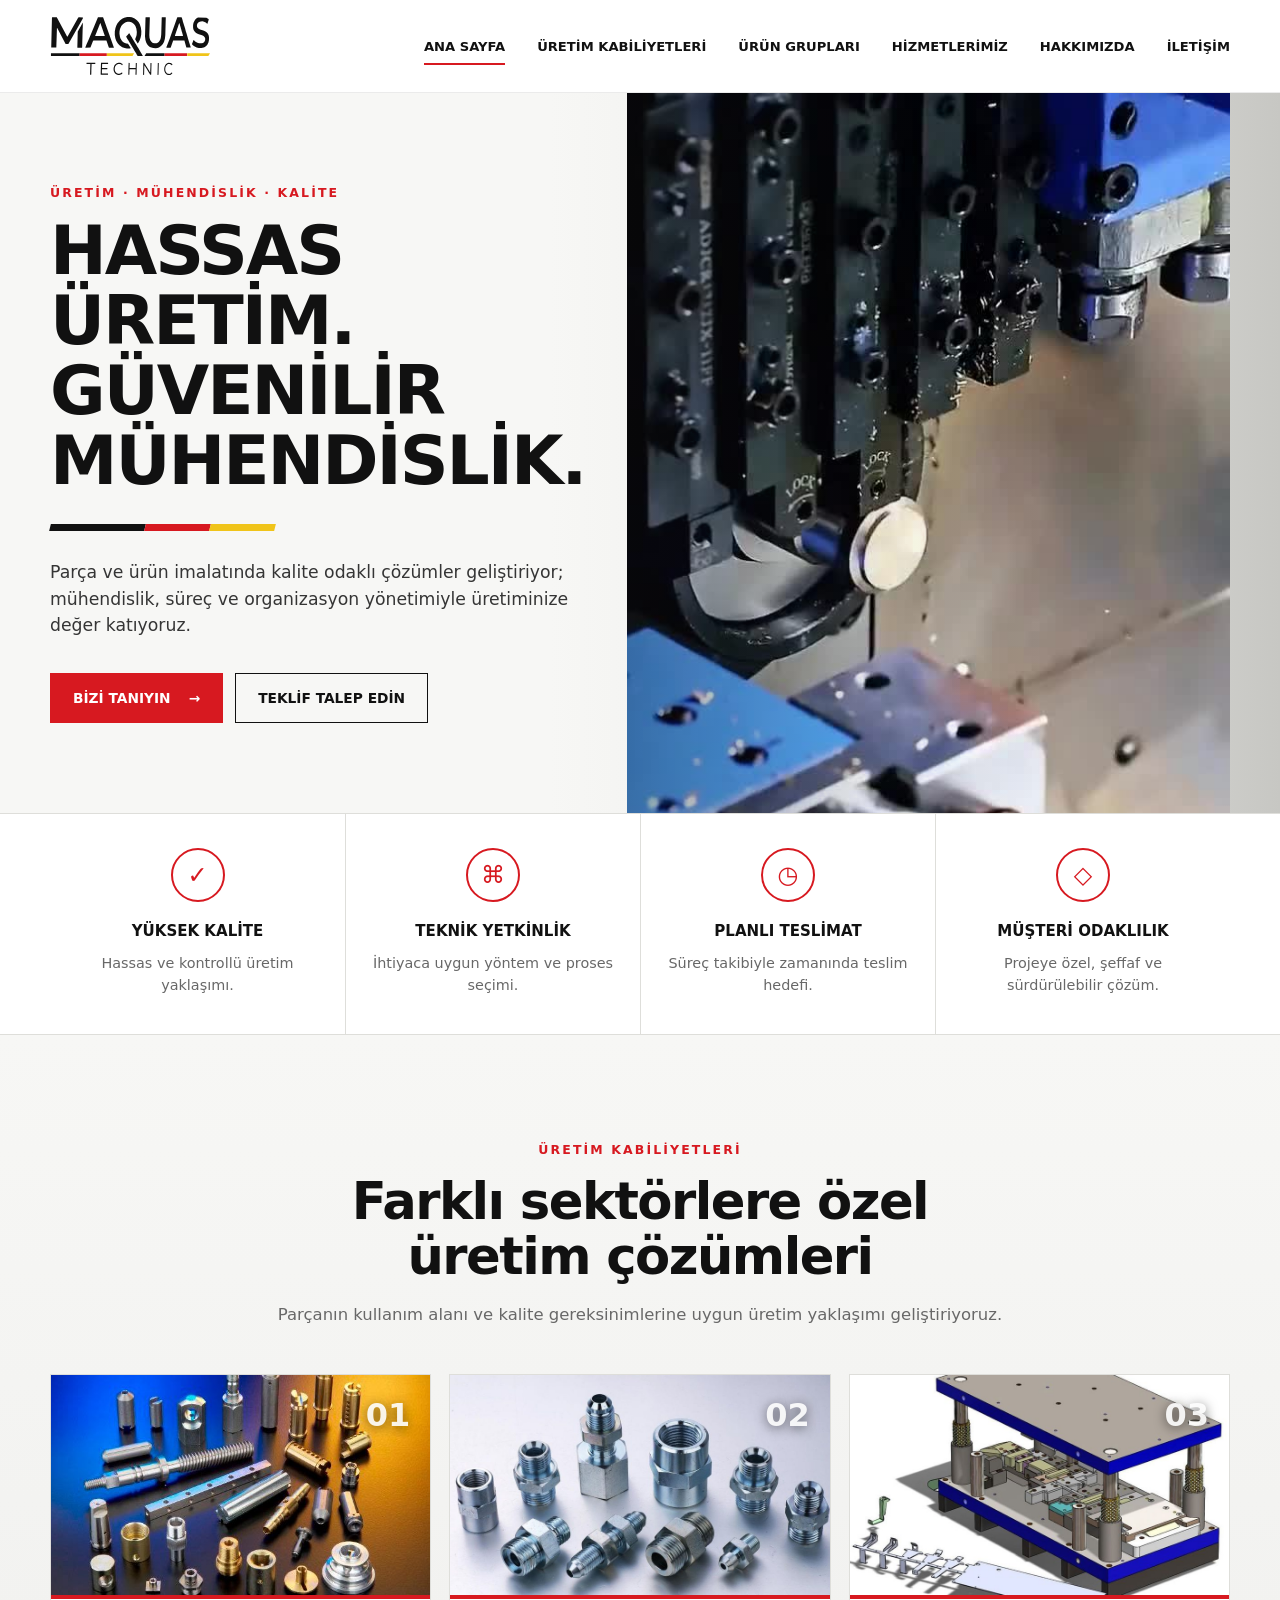
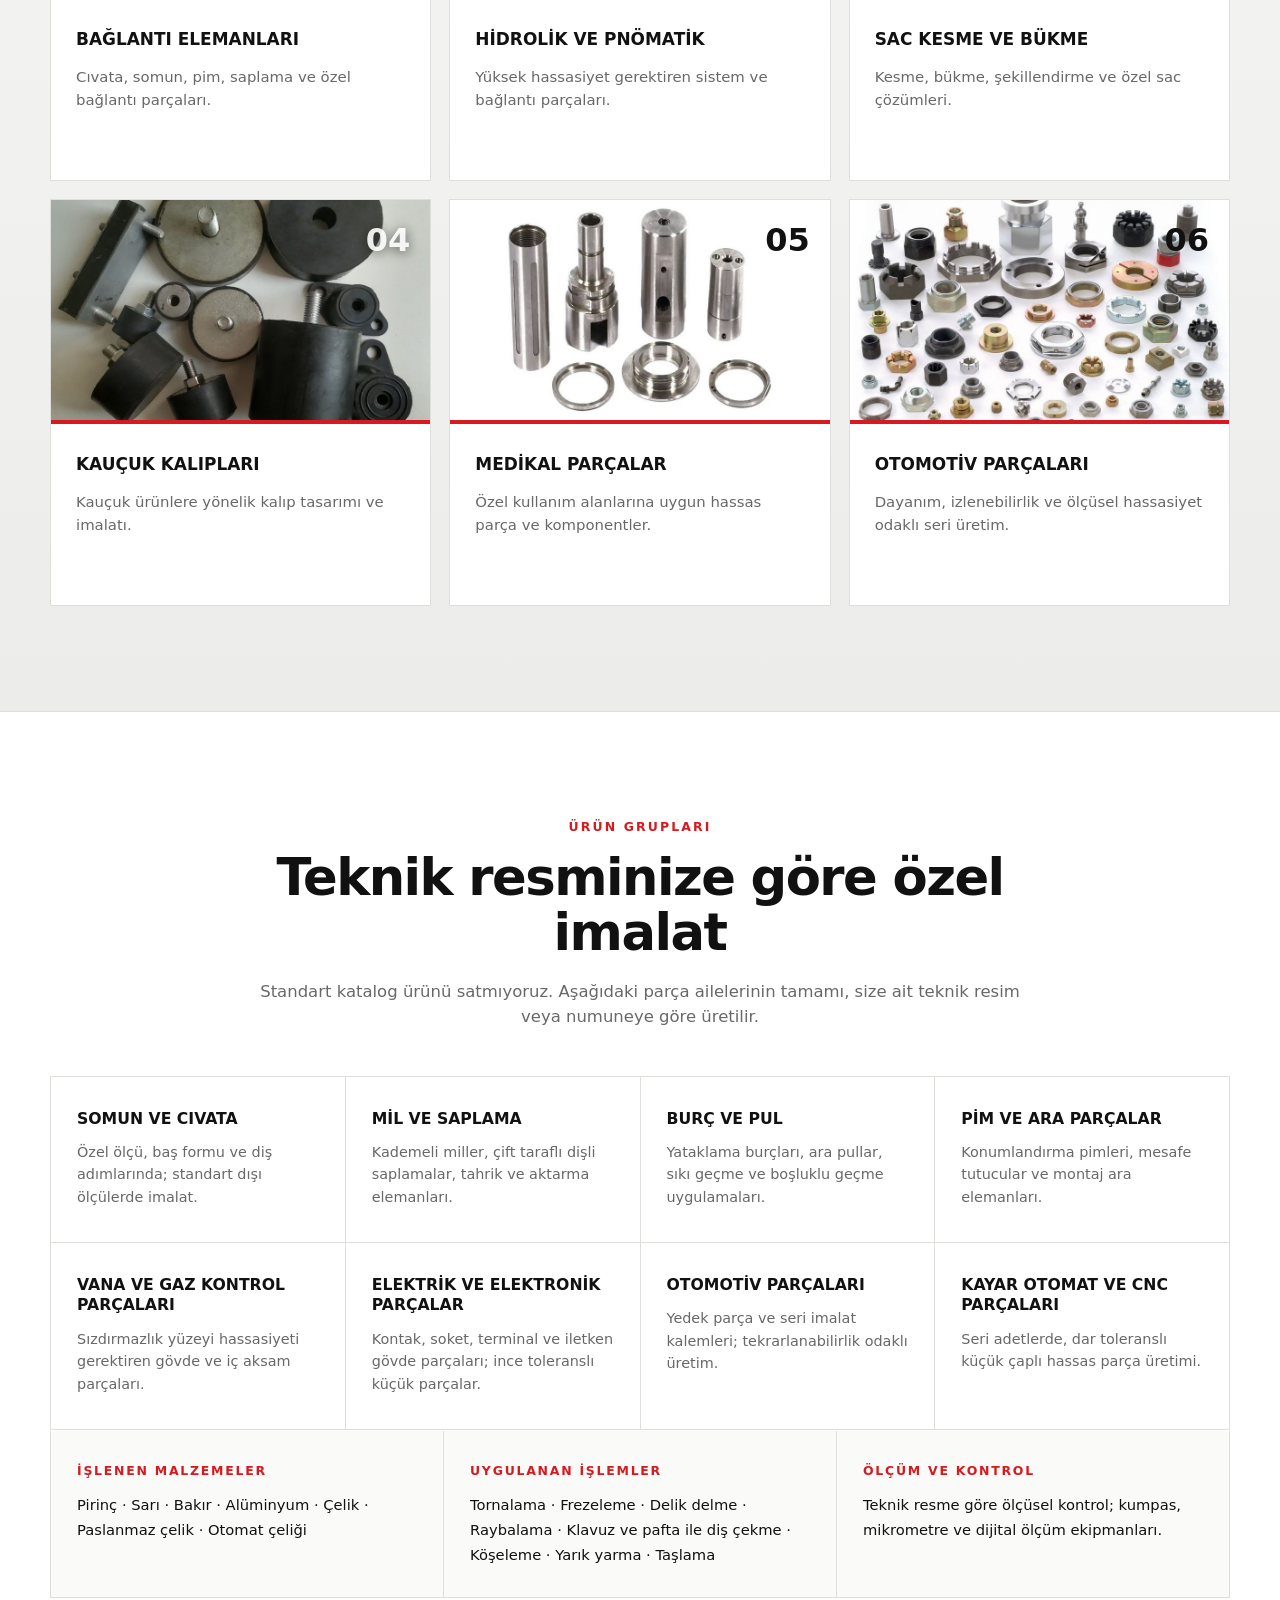
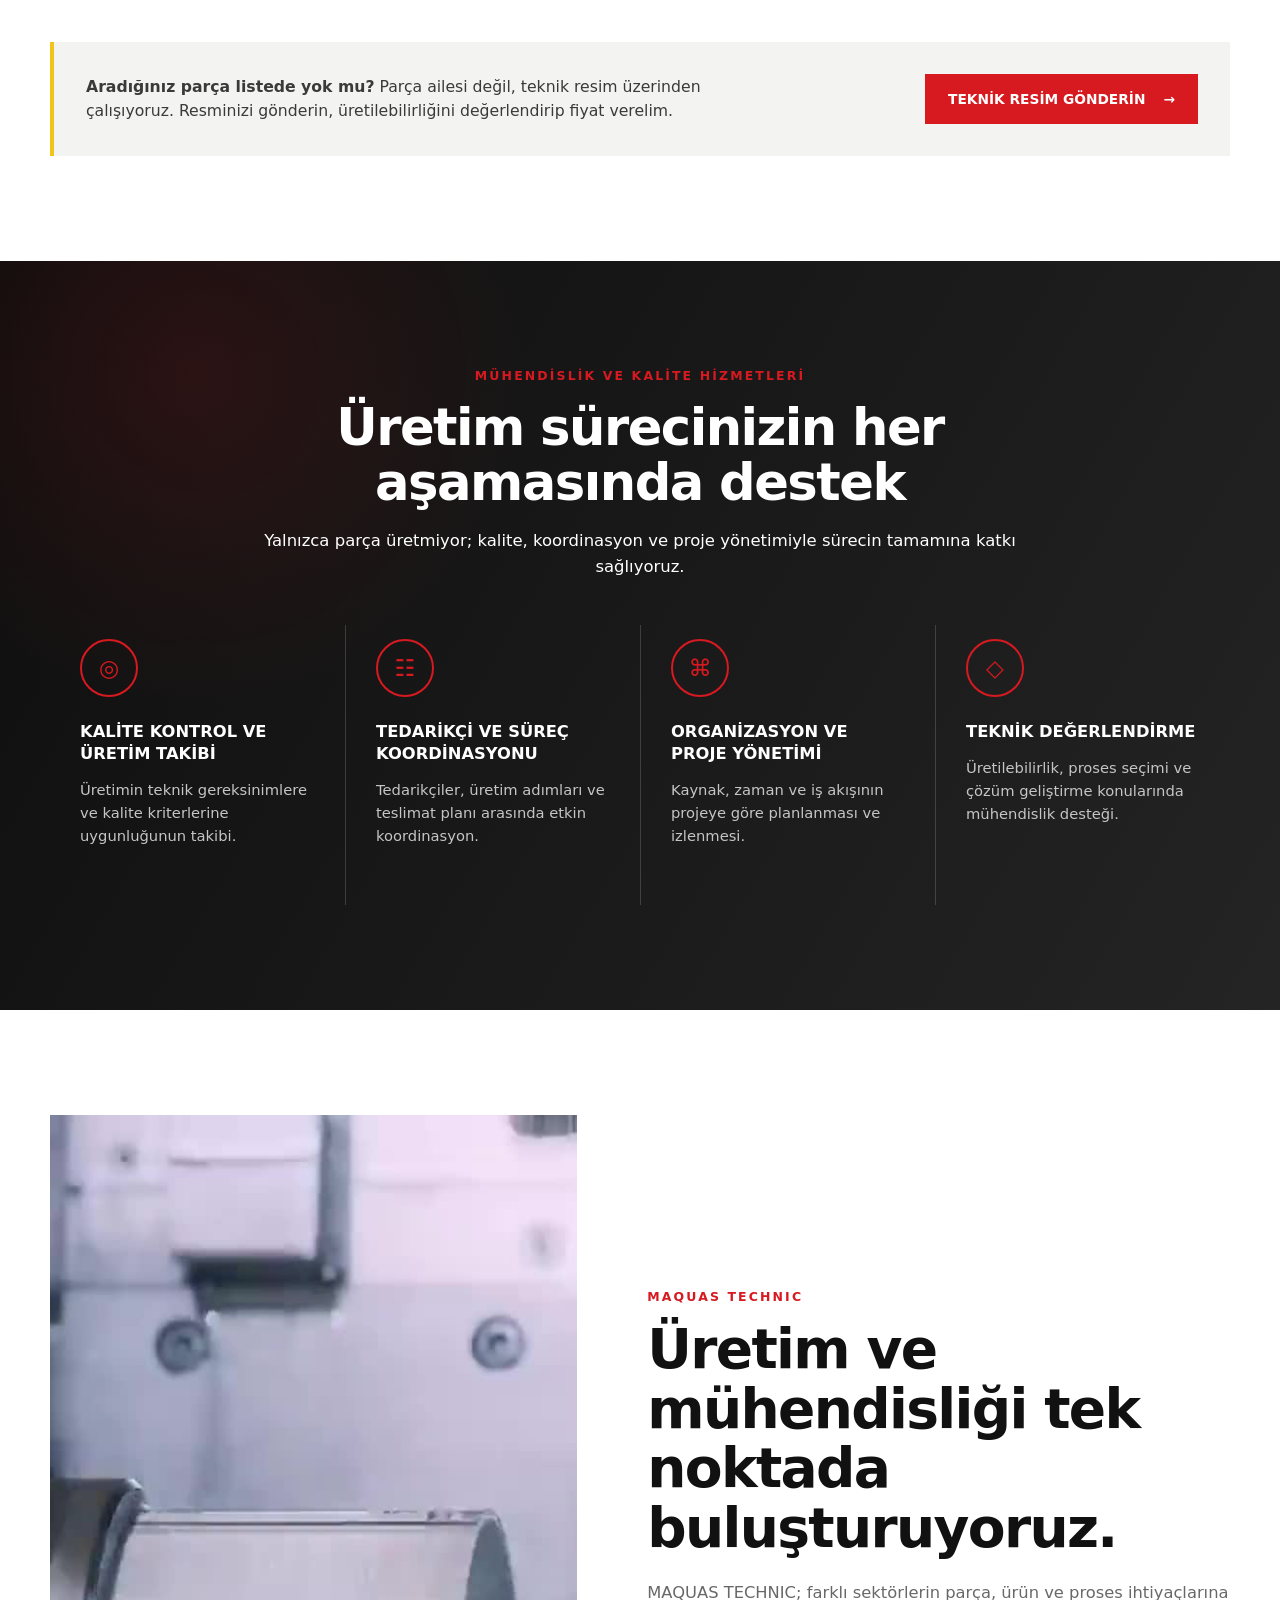
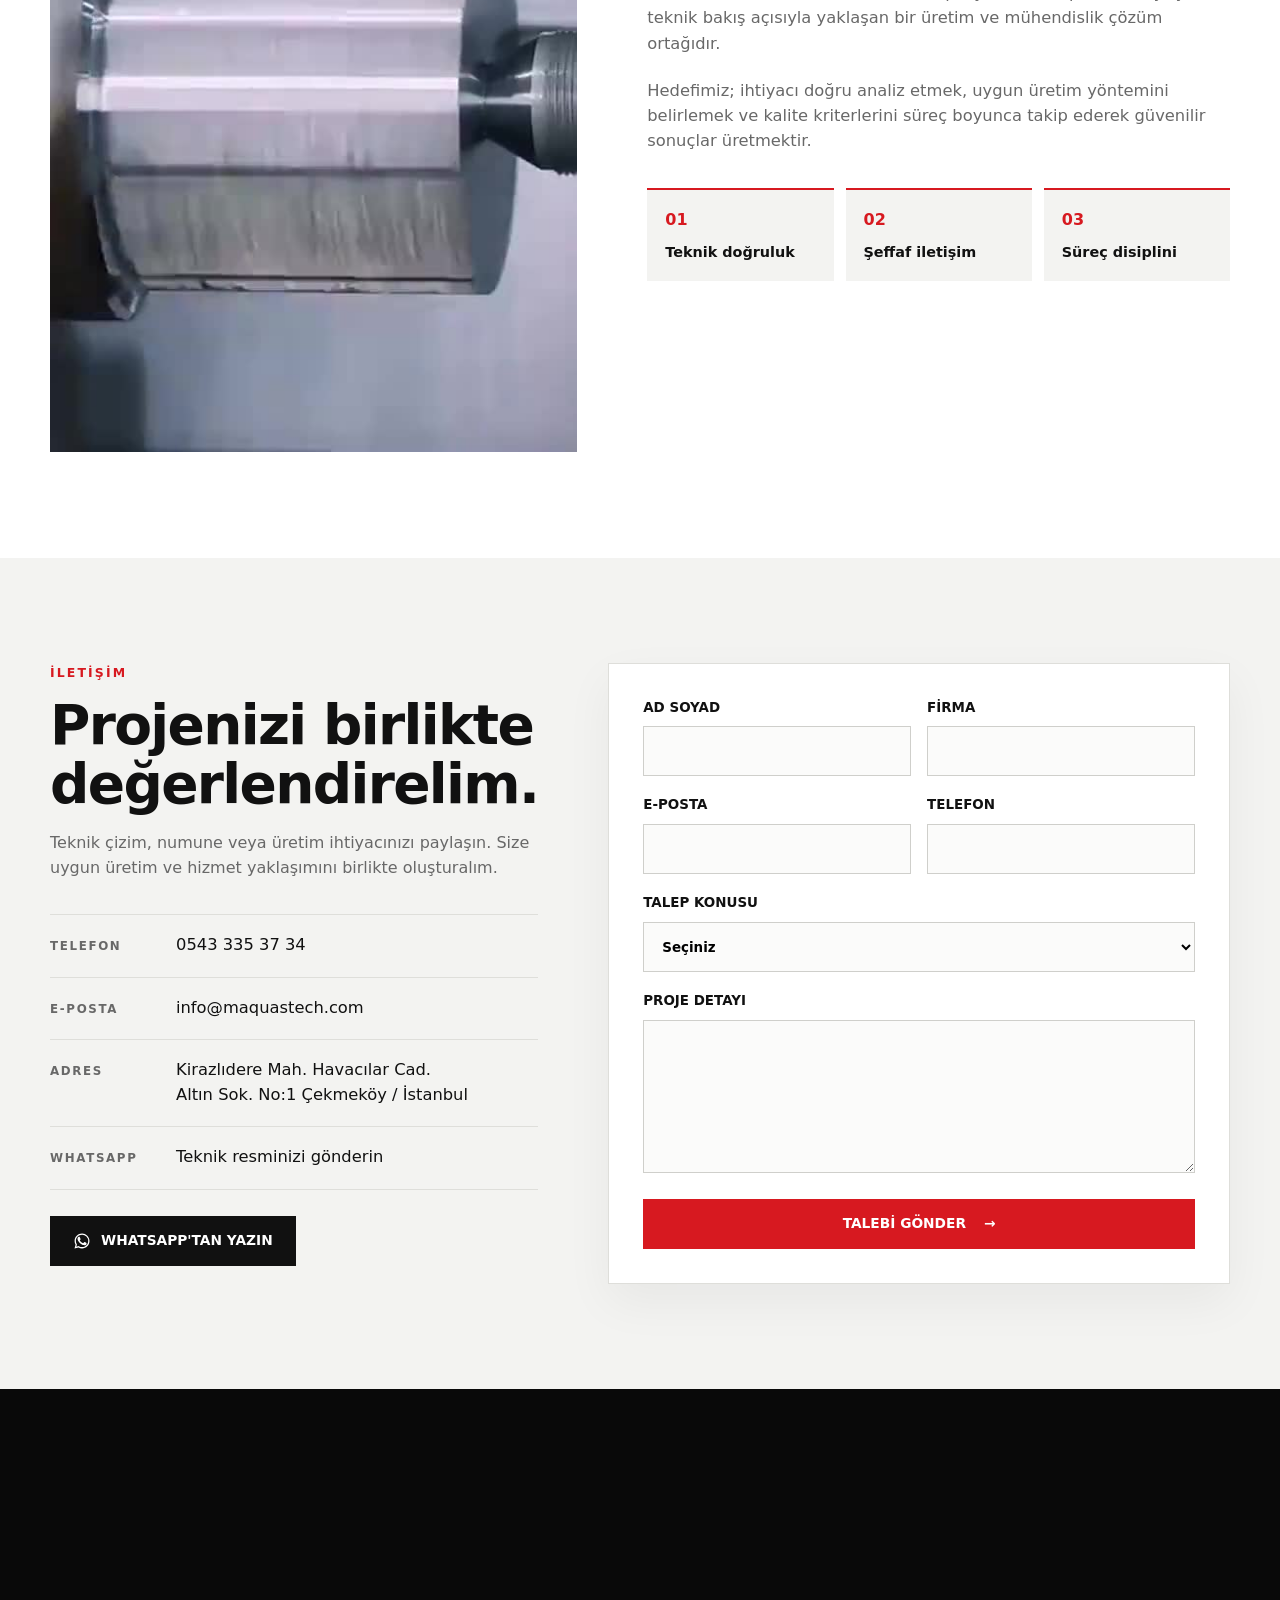
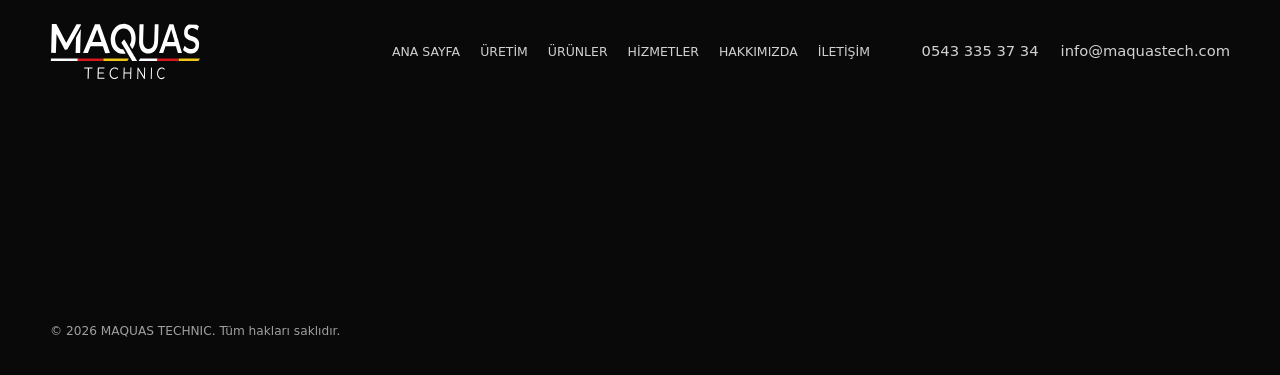
<file: index.html>
<!doctype html>
<html lang="tr">
<head>
  <meta charset="utf-8">
  <meta name="viewport" content="width=device-width, initial-scale=1">
  <meta name="description" content="MAQUAS TECHNIC; özel parça ve ürün imalatı, mühendislik, kalite kontrol ve süreç yönetimi hizmetleri sunar.">
  <meta name="theme-color" content="#111111">
  <title>MAQUAS TECHNIC | Hassas Üretim ve Mühendislik</title>

  <link rel="canonical" href="https://maquastech.com/">
  <meta property="og:type" content="website">
  <meta property="og:url" content="https://maquastech.com/">
  <meta property="og:site_name" content="MAQUAS TECHNIC">
  <meta property="og:locale" content="tr_TR">
  <meta property="og:title" content="MAQUAS TECHNIC | Hassas Üretim ve Mühendislik">
  <meta property="og:description" content="Özel parça ve ürün imalatı, mühendislik, kalite kontrol ve süreç yönetimi hizmetleri.">
  <meta property="og:image" content="https://maquastech.com/og-image.png">
  <meta name="twitter:card" content="summary_large_image">
  <link rel="icon" href="favicon.svg" type="image/svg+xml">
  <link rel="stylesheet" href="style.css">
  <script type="application/ld+json">
  {
    "@context": "https://schema.org",
    "@type": "Organization",
    "name": "MAQUAS TECHNIC",
    "url": "https://maquastech.com/",
    "logo": "https://maquastech.com/logo.png",
    "email": "info@maquastech.com",
    "telephone": "+90 543 335 37 34",
    "address": {
      "@type": "PostalAddress",
      "streetAddress": "Kirazlıdere Mah. Havacılar Cad. Altın Sok. No:1",
      "addressLocality": "Çekmeköy",
      "addressRegion": "İstanbul",
      "addressCountry": "TR"
    }
  }
  </script>
</head>
<body>
  <a class="skip-link" href="#main-content">İçeriğe geç</a>

  <header class="site-header" id="top">
    <div class="container nav-wrap">
      <a class="brand" href="#top" aria-label="MAQUAS TECHNIC ana sayfa">
        <img src="logo.svg" width="1200" height="457" alt="MAQUAS TECHNIC">
      </a>
      <button class="menu-toggle" type="button" aria-expanded="false" aria-controls="main-nav" aria-label="Menüyü aç">
        <span></span><span></span><span></span>
      </button>
      <nav class="main-nav" id="main-nav" aria-label="Ana menü">
        <a class="active" href="#anasayfa">Ana Sayfa</a>
        <a href="#uretim">Üretim Kabiliyetleri</a>
        <a href="#urunler">Ürün Grupları</a>
        <a href="#hizmetler">Hizmetlerimiz</a>
        <a href="#hakkimizda">Hakkımızda</a>
        <a href="#iletisim">İletişim</a>
      </nav>
    </div>
  </header>

  <main id="main-content">
    <section class="hero" id="anasayfa">
      <div class="container hero-grid">
        <div class="hero-copy">
          <p class="eyebrow">ÜRETİM · MÜHENDİSLİK · KALİTE</p>
          <h1>Hassas üretim.<br>Güvenilir mühendislik.</h1>
          <div class="brand-rule"><span></span><span></span><span></span></div>
          <p class="lead">Parça ve ürün imalatında kalite odaklı çözümler geliştiriyor; mühendislik, süreç ve organizasyon yönetimiyle üretiminize değer katıyoruz.</p>
          <div class="hero-actions">
            <a class="button button-primary" href="#hakkimizda">Bizi Tanıyın <b>→</b></a>
            <a class="button button-ghost" href="#iletisim">Teklif Talep Edin</a>
          </div>
        </div>
        <div class="hero-visual">
          <div class="hero-media">
            <video class="hero-video is-active" autoplay muted loop playsinline preload="metadata"
                   poster="video-poster.jpg" aria-label="Kayar otomat CNC tezgahında pirinç parça işleme">
              <source src="klip1.mp4" type="video/mp4">
              <img src="video-poster.jpg" alt="Kayar otomat CNC tezgahında pirinç parça işleme">
            </video>
          </div>
        </div>
      </div>
    </section>

    <section class="strengths" aria-label="Öne çıkan özellikler">
      <div class="container strengths-grid">
        <article><span class="feature-icon">✓</span><h2>Yüksek Kalite</h2><p>Hassas ve kontrollü üretim yaklaşımı.</p></article>
        <article><span class="feature-icon">⌘</span><h2>Teknik Yetkinlik</h2><p>İhtiyaca uygun yöntem ve proses seçimi.</p></article>
        <article><span class="feature-icon">◷</span><h2>Planlı Teslimat</h2><p>Süreç takibiyle zamanında teslim hedefi.</p></article>
        <article><span class="feature-icon">◇</span><h2>Müşteri Odaklılık</h2><p>Projeye özel, şeffaf ve sürdürülebilir çözüm.</p></article>
      </div>
    </section>

    <section class="section production" id="uretim">
      <div class="container">
        <div class="section-heading centered">
          <p class="section-kicker">ÜRETİM KABİLİYETLERİ</p>
          <h2>Farklı sektörlere özel üretim çözümleri</h2>
          <p>Parçanın kullanım alanı ve kalite gereksinimlerine uygun üretim yaklaşımı geliştiriyoruz.</p>
        </div>

        <div class="capability-grid">
          <article class="capability-card"><div class="card-visual has-photo"><img src="kart-baglanti.jpg" width="636" height="343" loading="lazy" alt="Cıvata, somun, pim ve saplama gibi özel bağlantı elemanları"><span>01</span></div><div class="card-body"><h3>Bağlantı Elemanları</h3><p>Cıvata, somun, pim, saplama ve özel bağlantı parçaları.</p></div></article>
          <article class="capability-card"><div class="card-visual has-photo"><img src="kart-hidrolik.jpg" width="900" height="486" loading="lazy" alt="Hidrolik ve pnömatik rakor, nipel ve bağlantı parçaları"><span>02</span></div><div class="card-body"><h3>Hidrolik ve Pnömatik</h3><p>Yüksek hassasiyet gerektiren sistem ve bağlantı parçaları.</p></div></article>
          <article class="capability-card"><div class="card-visual has-photo"><img src="kart-sac.jpg" width="900" height="486" loading="lazy" alt="Sac kesme ve bükme için progresif kalıp ve şekillendirilmiş sac parçalar"><span>03</span></div><div class="card-body"><h3>Sac Kesme ve Bükme</h3><p>Kesme, bükme, şekillendirme ve özel sac çözümleri.</p></div></article>
          <article class="capability-card"><div class="card-visual has-photo"><img src="kart-kaucuk.jpg" width="900" height="486" loading="lazy" alt="Kauçuk takozlar, titreşim damperleri ve kauçuk-metal bağlantı parçaları"><span>04</span></div><div class="card-body"><h3>Kauçuk Kalıpları</h3><p>Kauçuk ürünlere yönelik kalıp tasarımı ve imalatı.</p></div></article>
          <article class="capability-card"><div class="card-visual has-photo light"><img src="kart-medikal.jpg" width="900" height="486" loading="lazy" alt="Paslanmaz çelik medikal cihaz parçaları — gövde, bilezik ve hassas işlenmiş bileşenler"><span>05</span></div><div class="card-body"><h3>Medikal Parçalar</h3><p>Özel kullanım alanlarına uygun hassas parça ve komponentler.</p></div></article>
          <article class="capability-card"><div class="card-visual has-photo light"><img src="kart-otomotiv.jpg" width="900" height="486" loading="lazy" alt="Otomotiv somunları, kilitli somunlar, flanşlı ve özel bağlantı elemanları"><span>06</span></div><div class="card-body"><h3>Otomotiv Parçaları</h3><p>Dayanım, izlenebilirlik ve ölçüsel hassasiyet odaklı seri üretim.</p></div></article>
        </div>
      </div>
    </section>

    <section class="section products" id="urunler">
      <div class="container">
        <div class="section-heading centered">
          <p class="section-kicker">ÜRÜN GRUPLARI</p>
          <h2>Teknik resminize göre özel imalat</h2>
          <p>Standart katalog ürünü satmıyoruz. Aşağıdaki parça ailelerinin tamamı, size ait teknik resim veya numuneye göre üretilir.</p>
        </div>

        <div class="product-grid">
          <article class="product-item">
            <h3>Somun ve Cıvata</h3>
            <p>Özel ölçü, baş formu ve diş adımlarında; standart dışı ölçülerde imalat.</p>
          </article>
          <article class="product-item">
            <h3>Mil ve Saplama</h3>
            <p>Kademeli miller, çift taraflı dişli saplamalar, tahrik ve aktarma elemanları.</p>
          </article>
          <article class="product-item">
            <h3>Burç ve Pul</h3>
            <p>Yataklama burçları, ara pullar, sıkı geçme ve boşluklu geçme uygulamaları.</p>
          </article>
          <article class="product-item">
            <h3>Pim ve Ara Parçalar</h3>
            <p>Konumlandırma pimleri, mesafe tutucular ve montaj ara elemanları.</p>
          </article>
          <article class="product-item">
            <h3>Vana ve Gaz Kontrol Parçaları</h3>
            <p>Sızdırmazlık yüzeyi hassasiyeti gerektiren gövde ve iç aksam parçaları.</p>
          </article>
          <article class="product-item">
            <h3>Elektrik ve Elektronik Parçalar</h3>
            <p>Kontak, soket, terminal ve iletken gövde parçaları; ince toleranslı küçük parçalar.</p>
          </article>
          <article class="product-item">
            <h3>Otomotiv Parçaları</h3>
            <p>Yedek parça ve seri imalat kalemleri; tekrarlanabilirlik odaklı üretim.</p>
          </article>
          <article class="product-item">
            <h3>Kayar Otomat ve CNC Parçaları</h3>
            <p>Seri adetlerde, dar toleranslı küçük çaplı hassas parça üretimi.</p>
          </article>
        </div>

        <div class="spec-strip">
          <div>
            <h3>İşlenen Malzemeler</h3>
            <p>Pirinç · Sarı · Bakır · Alüminyum · Çelik · Paslanmaz çelik · Otomat çeliği</p>
          </div>
          <div>
            <h3>Uygulanan İşlemler</h3>
            <p>Tornalama · Frezeleme · Delik delme · Raybalama · Klavuz ve pafta ile diş çekme · Köşeleme · Yarık yarma · Taşlama</p>
          </div>
          <div>
            <h3>Ölçüm ve Kontrol</h3>
            <p>Teknik resme göre ölçüsel kontrol; kumpas, mikrometre ve dijital ölçüm ekipmanları.</p>
          </div>
        </div>

        <div class="product-cta">
          <p><strong>Aradığınız parça listede yok mu?</strong> Parça ailesi değil, teknik resim üzerinden çalışıyoruz. Resminizi gönderin, üretilebilirliğini değerlendirip fiyat verelim.</p>
          <a class="button button-primary" href="#iletisim">Teknik Resim Gönderin <b>→</b></a>
        </div>
      </div>
    </section>

    <section class="section services" id="hizmetler">
      <div class="container">
        <div class="section-heading centered light">
          <p class="section-kicker">MÜHENDİSLİK VE KALİTE HİZMETLERİ</p>
          <h2>Üretim sürecinizin her aşamasında destek</h2>
          <p>Yalnızca parça üretmiyor; kalite, koordinasyon ve proje yönetimiyle sürecin tamamına katkı sağlıyoruz.</p>
        </div>
        <div class="service-grid">
          <article><span>◎</span><h3>Kalite Kontrol ve Üretim Takibi</h3><p>Üretimin teknik gereksinimlere ve kalite kriterlerine uygunluğunun takibi.</p></article>
          <article><span>☷</span><h3>Tedarikçi ve Süreç Koordinasyonu</h3><p>Tedarikçiler, üretim adımları ve teslimat planı arasında etkin koordinasyon.</p></article>
          <article><span>⌘</span><h3>Organizasyon ve Proje Yönetimi</h3><p>Kaynak, zaman ve iş akışının projeye göre planlanması ve izlenmesi.</p></article>
          <article><span>◇</span><h3>Teknik Değerlendirme</h3><p>Üretilebilirlik, proses seçimi ve çözüm geliştirme konularında mühendislik desteği.</p></article>
        </div>
      </div>
    </section>

    <section class="section about" id="hakkimizda">
      <div class="container about-grid">
        <div class="about-visual"><video autoplay muted loop playsinline preload="metadata" poster="klip2-poster.jpg" aria-label="CNC torna tezgahında metal parça işleme"><source src="klip2.mp4" type="video/mp4"><img src="klip2-poster.jpg" alt="CNC torna tezgahında metal parça işleme"></video></div>
        <div class="about-copy">
          <p class="section-kicker">MAQUAS TECHNIC</p>
          <h2>Üretim ve mühendisliği tek noktada buluşturuyoruz.</h2>
          <p>MAQUAS TECHNIC; farklı sektörlerin parça, ürün ve proses ihtiyaçlarına teknik bakış açısıyla yaklaşan bir üretim ve mühendislik çözüm ortağıdır.</p>
          <p>Hedefimiz; ihtiyacı doğru analiz etmek, uygun üretim yöntemini belirlemek ve kalite kriterlerini süreç boyunca takip ederek güvenilir sonuçlar üretmektir.</p>
          <div class="about-values"><div><strong>01</strong><span>Teknik doğruluk</span></div><div><strong>02</strong><span>Şeffaf iletişim</span></div><div><strong>03</strong><span>Süreç disiplini</span></div></div>
        </div>
      </div>
    </section>

    <section class="section contact" id="iletisim">
      <div class="container contact-grid">
        <div class="contact-copy">
          <p class="section-kicker">İLETİŞİM</p>
          <h2>Projenizi birlikte değerlendirelim.</h2>
          <p>Teknik çizim, numune veya üretim ihtiyacınızı paylaşın. Size uygun üretim ve hizmet yaklaşımını birlikte oluşturalım.</p>
          <ul class="contact-list">
            <li>
              <span class="contact-label">Telefon</span>
              <a href="tel:+905433353734">0543 335 37 34</a>
            </li>
            <li>
              <span class="contact-label">E-posta</span>
              <a href="mailto:info@maquastech.com">info@maquastech.com</a>
            </li>
            <li>
              <span class="contact-label">Adres</span>
              <a href="https://maps.google.com/?q=Kiraz%C4%B1dere%20Mah.%20Havac%C4%B1lar%20Cad.%20Alt%C4%B1n%20Sok.%20No%3A1%20%C3%87ekmek%C3%B6y%20%C4%B0stanbul" target="_blank" rel="noopener">Kirazlıdere Mah. Havacılar Cad.<br>Altın Sok. No:1 Çekmeköy / İstanbul</a>
            </li>
            <li>
              <span class="contact-label">WhatsApp</span>
              <a href="https://wa.me/905433353734?text=Merhaba%2C%20teknik%20resim%20%C3%BCzerinden%20teklif%20almak%20istiyorum." target="_blank" rel="noopener">Teknik resminizi gönderin</a>
            </li>
          </ul>
          <a class="button button-wa" href="https://wa.me/905433353734?text=Merhaba%2C%20teknik%20resim%20%C3%BCzerinden%20teklif%20almak%20istiyorum." target="_blank" rel="noopener">
            <svg viewBox="0 0 24 24" width="18" height="18" aria-hidden="true" fill="currentColor"><path d="M17.47 14.38c-.3-.15-1.75-.86-2.02-.96-.27-.1-.47-.15-.67.15-.2.3-.77.96-.94 1.16-.17.2-.35.22-.64.08-.3-.15-1.25-.46-2.38-1.47-.88-.78-1.47-1.75-1.64-2.05-.17-.3-.02-.46.13-.6.13-.13.3-.35.45-.52.15-.17.2-.3.3-.5.1-.2.05-.37-.02-.52-.08-.15-.67-1.6-.92-2.2-.24-.58-.49-.5-.67-.51h-.57c-.2 0-.52.07-.79.37-.27.3-1.04 1.01-1.04 2.47s1.07 2.87 1.22 3.07c.15.2 2.1 3.2 5.08 4.49.71.3 1.26.49 1.69.63.71.23 1.36.19 1.87.12.57-.09 1.75-.72 2-1.41.25-.7.25-1.29.17-1.41-.07-.13-.27-.2-.57-.35z"/><path d="M12.04 2C6.58 2 2.13 6.45 2.13 11.91c0 1.75.46 3.46 1.32 4.96L2 22l5.25-1.38a9.87 9.87 0 0 0 4.79 1.22h.01c5.46 0 9.91-4.45 9.91-9.91 0-2.65-1.03-5.14-2.9-7.01A9.85 9.85 0 0 0 12.04 2zm0 18.14h-.01a8.2 8.2 0 0 1-4.18-1.15l-.3-.18-3.11.82.83-3.04-.2-.31a8.19 8.19 0 0 1-1.26-4.37c0-4.54 3.7-8.23 8.24-8.23a8.2 8.2 0 0 1 8.23 8.24c0 4.54-3.7 8.23-8.24 8.23z"/></svg>
            WhatsApp'tan Yazın
          </a>
        </div>
        <form class="contact-form" name="teklif-talebi" method="POST" action="/tesekkurler" data-netlify="true" netlify-honeypot="bot-field">
          <input type="hidden" name="form-name" value="teklif-talebi">
          <p hidden><label>Bu alanı boş bırakın: <input name="bot-field"></label></p>
          <div class="form-row"><label>Ad Soyad<input type="text" name="ad-soyad" autocomplete="name" required></label><label>Firma<input type="text" name="firma" autocomplete="organization"></label></div>
          <div class="form-row"><label>E-posta<input type="email" name="eposta" autocomplete="email" required></label><label>Telefon<input type="tel" name="telefon" autocomplete="tel"></label></div>
          <label>Talep Konusu<select name="talep-konusu" required><option value="">Seçiniz</option><option>Parça / ürün imalatı</option><option>Mühendislik hizmeti</option><option>Kalite kontrol ve üretim takibi</option><option>Organizasyon ve proje yönetimi</option><option>Diğer</option></select></label>
          <label>Proje Detayı<textarea name="mesaj" rows="6" required></textarea></label>
          <button class="button button-primary form-button" type="submit">Talebi Gönder <b>→</b></button>
        </form>
      </div>
    </section>
  </main>

  <footer class="site-footer">
    <div class="container footer-grid">
      <a href="#top"><img src="logo-beyaz.svg" width="1200" height="457" alt="MAQUAS TECHNIC"></a>
      <nav aria-label="Alt menü"><a href="#anasayfa">Ana Sayfa</a><a href="#uretim">Üretim</a><a href="#urunler">Ürünler</a><a href="#hizmetler">Hizmetler</a><a href="#hakkimizda">Hakkımızda</a><a href="#iletisim">İletişim</a></nav>
      <p class="footer-contact"><a href="tel:+905433353734">0543 335 37 34</a><a href="mailto:info@maquastech.com">info@maquastech.com</a></p>
      <p>© <span id="year"></span> MAQUAS TECHNIC. Tüm hakları saklıdır.</p>
    </div>
  </footer>
  <script src="app.js" defer></script>
</body>
</html>
</file>
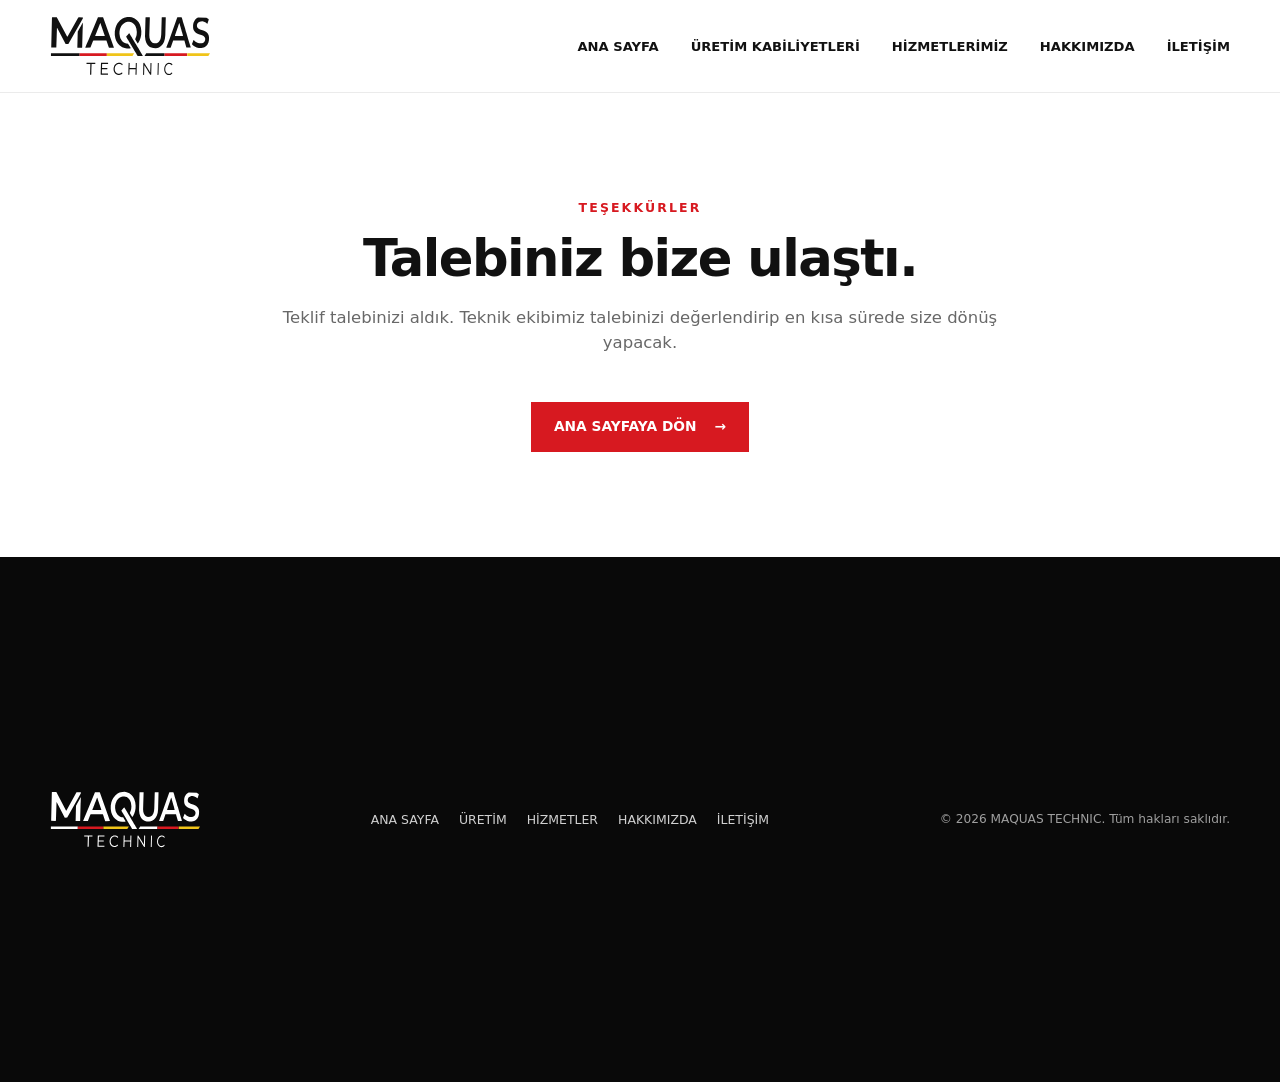
<file: tesekkurler.html>
<!doctype html>
<html lang="tr">
<head>
  <meta charset="utf-8">
  <meta name="viewport" content="width=device-width, initial-scale=1">
  <meta name="description" content="Teklif talebiniz MAQUAS TECHNIC ekibine iletildi.">
  <meta name="theme-color" content="#111111">
  <meta name="robots" content="noindex">
  <title>Talebiniz alındı | MAQUAS TECHNIC</title>
  <link rel="icon" href="favicon.svg" type="image/svg+xml">
  <link rel="stylesheet" href="style.css">
</head>
<body>
  <a class="skip-link" href="#main-content">İçeriğe geç</a>

  <header class="site-header" id="top">
    <div class="container nav-wrap">
      <a class="brand" href="index.html" aria-label="MAQUAS TECHNIC ana sayfa">
        <img src="logo.svg" width="1200" height="457" alt="MAQUAS TECHNIC">
      </a>
      <button class="menu-toggle" type="button" aria-expanded="false" aria-controls="main-nav" aria-label="Menüyü aç">
        <span></span><span></span><span></span>
      </button>
      <nav class="main-nav" id="main-nav" aria-label="Ana menü">
        <a href="index.html">Ana Sayfa</a>
        <a href="index.html#uretim">Üretim Kabiliyetleri</a>
        <a href="index.html#hizmetler">Hizmetlerimiz</a>
        <a href="index.html#hakkimizda">Hakkımızda</a>
        <a href="index.html#iletisim">İletişim</a>
      </nav>
    </div>
  </header>

  <main id="main-content">
    <section class="section">
      <div class="container">
        <div class="section-heading centered">
          <p class="section-kicker">TEŞEKKÜRLER</p>
          <h2>Talebiniz bize ulaştı.</h2>
          <p>Teklif talebinizi aldık. Teknik ekibimiz talebinizi değerlendirip en kısa sürede size dönüş yapacak.</p>
        </div>
        <div style="display:flex;justify-content:center">
          <a class="button button-primary" href="index.html">Ana sayfaya dön <b>&rarr;</b></a>
        </div>
      </div>
    </section>
  </main>

  <footer class="site-footer">
    <div class="container footer-grid">
      <a href="index.html"><img src="logo-beyaz.svg" width="1200" height="457" alt="MAQUAS TECHNIC"></a>
      <nav aria-label="Alt menü"><a href="index.html">Ana Sayfa</a><a href="index.html#uretim">Üretim</a><a href="index.html#hizmetler">Hizmetler</a><a href="index.html#hakkimizda">Hakkımızda</a><a href="index.html#iletisim">İletişim</a></nav>
      <p>© <span id="year"></span> MAQUAS TECHNIC. Tüm hakları saklıdır.</p>
    </div>
  </footer>
  <script src="app.js" defer></script>
</body>
</html>
</file>
<file: style.css>
:root{--black:#111;--dark:#1c1c1c;--paper:#fff;--soft:#f3f3f1;--line:#dededa;--muted:#686868;--red:#d71920;--yellow:#f0c419;--container:1180px;--shadow:0 18px 45px rgba(0,0,0,.09)}*{box-sizing:border-box}html{scroll-behavior:smooth;scroll-padding-top:94px}body{margin:0;color:var(--black);background:#fff;font-family:'Inter','Segoe UI',system-ui,-apple-system,'Helvetica Neue',Arial,sans-serif;line-height:1.55;-webkit-font-smoothing:antialiased}img{display:block;max-width:100%}a{color:inherit;text-decoration:none}button,input,select,textarea{font:inherit}.container{width:min(calc(100% - 40px),var(--container));margin:auto}.skip-link{position:fixed;top:10px;left:10px;z-index:999;padding:10px 14px;color:#fff;background:#111;transform:translateY(-160%)}.skip-link:focus{transform:none}.site-header{position:sticky;top:0;z-index:100;border-bottom:1px solid rgba(0,0,0,.08);background:rgba(255,255,255,.95);backdrop-filter:blur(15px)}.nav-wrap{min-height:92px;display:flex;align-items:center;justify-content:space-between;gap:36px}.brand img{width:160px;height:auto}.main-nav{display:flex;gap:clamp(18px,2.5vw,34px);font-size:.82rem;font-weight:700;text-transform:uppercase}.main-nav a{position:relative;padding:35px 0 32px}.main-nav a:after{content:"";position:absolute;left:0;right:100%;bottom:25px;height:2px;background:var(--red);transition:.2s}.main-nav a:hover:after,.main-nav a.active:after{right:0}.menu-toggle{display:none;width:46px;height:46px;padding:10px;border:1px solid var(--line);background:#fff}.menu-toggle span{display:block;height:2px;margin:5px 0;background:#111}.hero{overflow:hidden;background:linear-gradient(90deg,#f7f7f5 0 43%,#ededeb 68%,#c7c7c3)}.hero-grid{min-height:650px;display:grid;grid-template-columns:1fr 1.05fr;align-items:center}.hero-copy{position:relative;z-index:2;padding:90px 42px 90px 0}.eyebrow,.section-kicker{margin:0 0 14px;color:var(--red);font-size:.78rem;font-weight:800;letter-spacing:.17em}.hero h1,.section-heading h2,.about-copy h2,.contact-copy h2{margin:0;font-weight:800;letter-spacing:-.03em}.hero h1{font-size:clamp(2.8rem,5.3vw,5rem);line-height:1.03;text-transform:uppercase}.brand-rule{width:225px;height:7px;display:flex;margin:28px 0;transform:skewX(-14deg)}.brand-rule span:nth-child(1){width:42%;background:#111}.brand-rule span:nth-child(2){width:29%;background:var(--red)}.brand-rule span:nth-child(3){width:29%;background:var(--yellow)}.lead{max-width:590px;margin:0;color:#353535;font-size:1.08rem}.hero-actions{display:flex;flex-wrap:wrap;gap:12px;margin-top:34px}.button{min-height:50px;display:inline-flex;align-items:center;justify-content:center;gap:18px;padding:0 22px;border:1px solid transparent;cursor:pointer;font-size:.86rem;font-weight:800;text-transform:uppercase;transition:.18s}.button:hover{transform:translateY(-1px)}.button-primary{color:#fff;background:var(--red)}.button-primary:hover{background:#b80f15}.button-ghost{border-color:#111;background:transparent}.button-ghost:hover{color:#fff;background:#111}.hero-visual{align-self:stretch;min-height:650px;display:flex;align-items:stretch}.hero-visual img{width:100%;height:100%;object-fit:contain;object-position:center bottom}.hero-media{position:relative;width:100%;height:100%;min-height:inherit;overflow:hidden;background:#141414}.hero-video{position:absolute;inset:0;width:100%;height:100%;object-fit:cover;opacity:0;transition:opacity .5s ease}.hero-video.is-active{opacity:1}.hero-media:after{content:"";position:absolute;inset:0;pointer-events:none;background:linear-gradient(90deg,rgba(17,17,17,.35),rgba(17,17,17,.05) 45%,transparent 70%)}.strengths{border-top:1px solid var(--line);border-bottom:1px solid var(--line)}.strengths-grid{display:grid;grid-template-columns:repeat(4,1fr)}.strengths article{min-height:220px;padding:34px 25px;text-align:center}.strengths article+article{border-left:1px solid var(--line)}.feature-icon{width:54px;height:54px;display:grid;place-items:center;margin:0 auto 18px;border:2px solid var(--red);border-radius:50%;color:var(--red);font-size:1.5rem}.strengths h2{margin:0 0 8px;font-size:.94rem;text-transform:uppercase}.strengths p{margin:0;color:var(--muted);font-size:.9rem}.section{padding:105px 0}.production{background:linear-gradient(180deg,#f7f7f5,#ececea)}.section-heading{max-width:760px;margin-bottom:46px}.section-heading.centered{margin-inline:auto;text-align:center}.section-heading h2{font-size:clamp(2.15rem,4vw,3.5rem);line-height:1.08}.section-heading>p:last-child{margin:18px auto 0;color:var(--muted);font-size:1.03rem}.section-heading.light h2,.section-heading.light>p:last-child{color:#fff}.capability-grid{display:grid;grid-template-columns:repeat(3,1fr);gap:18px}.capability-card{overflow:hidden;border:1px solid var(--line);background:#fff;transition:.2s}.capability-card:hover{transform:translateY(-3px);box-shadow:var(--shadow)}.card-visual{height:220px;position:relative;overflow:hidden;background:#d8d8d5}.card-visual:before,.card-visual:after{content:"";position:absolute;border-radius:50%;background:linear-gradient(135deg,#f2f2f2,#8a8a8a 38%,#e4e4e4 60%,#6f6f6f 82%,#d6d6d6)}.card-visual:before{width:180px;height:180px;left:42px;top:25px}.card-visual:after{width:96px;height:96px;right:35px;bottom:28px}.card-visual.has-photo{background:#111}.card-visual.has-photo:before,.card-visual.has-photo:after{display:none}.card-visual.has-photo img{width:100%;height:100%;object-fit:cover;display:block;transition:transform .5s ease}.capability-card:hover .card-visual.has-photo img{transform:scale(1.04)}.card-visual.has-photo.light{background:#fff}.card-visual.has-photo.light span{color:#111;text-shadow:none}.card-visual.has-photo span{text-shadow:0 2px 12px rgba(0,0,0,.55)}.card-visual span{position:absolute;z-index:2;right:20px;top:16px;color:rgba(255,255,255,.9);font-size:2rem;font-weight:800}.hydraulic:before{width:260px;height:74px;border-radius:40px;top:68px;left:28px}.hydraulic:after{width:220px;height:58px;border-radius:30px;right:25px;bottom:45px}.sheet{background:#222}.sheet:before{width:18px;height:260px;border-radius:5px;left:48%;top:-20px;transform:rotate(42deg);background:var(--yellow);box-shadow:30px 0 0 var(--red),60px 0 0 #aaa}.sheet:after{width:160px;height:130px;left:75px;bottom:-25px;border-radius:0}.mold:before{width:190px;height:150px;left:35px;top:35px;border-radius:8px}.mold:after{width:190px;height:150px;right:30px;bottom:25px;border-radius:8px}.medical:before{width:150px;height:180px;left:90px;top:20px;border-radius:70px 70px 20px 20px}.medical:after{width:260px;height:35px;right:30px;bottom:32px;border-radius:20px}.defense:before{width:205px;height:205px;left:57px;top:8px}.defense:after{width:95px;height:95px;right:50px;bottom:40px;background:#222}.card-body{min-height:185px;padding:27px 25px 28px;border-top:4px solid var(--red)}.card-body h3{margin:0 0 14px;font-size:1.06rem;text-transform:uppercase}.card-body p{margin:0;color:var(--muted);font-size:.93rem}.products{background:#fff;border-top:1px solid var(--line)}.product-grid{display:grid;grid-template-columns:repeat(4,1fr);gap:1px;background:var(--line);border:1px solid var(--line)}.product-item{position:relative;padding:32px 26px 34px;background:#fff;transition:.2s}.product-item:before{content:"";position:absolute;left:0;top:0;width:100%;height:3px;background:var(--red);transform:scaleX(0);transform-origin:left;transition:.25s}.product-item:hover{background:var(--soft)}.product-item:hover:before{transform:scaleX(1)}.product-item h3{margin:0 0 12px;font-size:.98rem;line-height:1.3;text-transform:uppercase}.product-item p{margin:0;color:var(--muted);font-size:.9rem}.spec-strip{display:grid;grid-template-columns:repeat(3,1fr);gap:1px;margin-top:1px;background:var(--line);border:1px solid var(--line);border-top:0}.spec-strip>div{padding:30px 26px;background:#fafaf9}.spec-strip h3{margin:0 0 12px;color:var(--red);font-size:.78rem;font-weight:800;letter-spacing:.14em;text-transform:uppercase}.spec-strip p{margin:0;font-size:.92rem;line-height:1.7}.product-cta{display:flex;align-items:center;justify-content:space-between;flex-wrap:wrap;gap:24px;margin-top:44px;padding:32px;border-left:4px solid var(--yellow);background:var(--soft)}.product-cta p{max-width:640px;margin:0;color:#3a3a3a;font-size:.98rem}.services{color:#fff;background:radial-gradient(circle at 15% 15%,rgba(215,25,32,.13),transparent 27%),linear-gradient(120deg,#0e0e0e,#242424)}.service-grid{display:grid;grid-template-columns:repeat(4,1fr)}.service-grid article{min-height:280px;padding:14px 30px}.service-grid article+article{border-left:1px solid rgba(255,255,255,.16)}.service-grid span{display:grid;place-items:center;width:58px;height:58px;margin-bottom:24px;border:2px solid var(--red);border-radius:50%;color:var(--red);font-size:1.45rem}.service-grid h3{margin:0 0 14px;font-size:1.02rem;line-height:1.35;text-transform:uppercase}.service-grid p{margin:0;color:#c5c5c5;font-size:.92rem}.about-grid{display:grid;grid-template-columns:.95fr 1.05fr;align-items:center;gap:70px}.about-visual{min-height:520px;overflow:hidden;background:#111}.about-visual img,.about-visual video{display:block;width:100%;height:100%;object-fit:cover}.about-copy h2,.contact-copy h2{font-size:clamp(2.2rem,4.3vw,4rem);line-height:1.08}.about-copy>p:not(.section-kicker){margin:22px 0 0;color:var(--muted);font-size:1.02rem}.about-values{display:grid;grid-template-columns:repeat(3,1fr);gap:12px;margin-top:34px}.about-values div{padding:18px;border-top:2px solid var(--red);background:var(--soft)}.about-values strong,.about-values span{display:block}.about-values strong{margin-bottom:8px;color:var(--red)}.about-values span{font-size:.9rem;font-weight:700}.contact{background:var(--soft)}.contact-grid{display:grid;grid-template-columns:.82fr 1.18fr;gap:70px;align-items:start}.contact-copy p:not(.section-kicker){color:var(--muted)}.footer-contact{display:flex;flex-wrap:wrap;gap:6px 22px;margin-bottom:10px}.footer-contact a{color:rgba(255,255,255,.82);text-decoration:none;font-size:.92rem}.footer-contact a:hover{color:var(--yellow)}.contact-list{list-style:none;margin:34px 0 0;padding:0;border-top:1px solid var(--line)}.contact-list li{display:grid;grid-template-columns:110px 1fr;gap:16px;align-items:baseline;padding:18px 0;border-bottom:1px solid var(--line)}.contact-label{color:var(--muted);font-size:.74rem;font-weight:700;letter-spacing:.14em;text-transform:uppercase}.contact-list a{color:var(--ink);text-decoration:none;font-size:1.02rem;line-height:1.5;border-bottom:1px solid transparent;transition:.2s}.contact-list a:hover{color:var(--red);border-bottom-color:var(--red)}.button-wa{margin-top:26px;display:inline-flex;align-items:center;gap:10px;background:#111;color:#fff}.button-wa:hover{background:#25d366;color:#0b3d20}.button-wa svg{flex:none}.contact-form{padding:34px;border:1px solid var(--line);background:#fff;box-shadow:0 18px 45px rgba(0,0,0,.05)}.contact-form label{display:block;margin-bottom:19px;font-size:.84rem;font-weight:800;text-transform:uppercase}.form-row{display:grid;grid-template-columns:1fr 1fr;gap:16px}.contact-form input,.contact-form select,.contact-form textarea{width:100%;margin-top:8px;border:1px solid #cfcfcb;background:#fbfbfa;outline:none}.contact-form input,.contact-form select{height:50px;padding:0 14px}.contact-form textarea{resize:vertical;padding:13px 14px}.contact-form input:focus,.contact-form select:focus,.contact-form textarea:focus{border-color:var(--red);box-shadow:0 0 0 3px rgba(215,25,32,.08)}.form-button{width:100%}.site-footer{padding:34px 0;color:#fff;background:#090909}.footer-grid{display:grid;grid-template-columns:auto 1fr auto;align-items:center;gap:42px}.footer-grid img{width:150px}.site-footer nav{display:flex;justify-content:center;flex-wrap:wrap;gap:20px;color:#d1d1d1;font-size:.78rem;text-transform:uppercase}.site-footer p{margin:0;color:#9f9f9f;font-size:.76rem;white-space:nowrap}@media(max-width:1050px){.main-nav{gap:18px;font-size:.75rem}.capability-grid{grid-template-columns:repeat(2,1fr)}.product-grid{grid-template-columns:repeat(2,1fr)}.service-grid{grid-template-columns:repeat(2,1fr);gap:34px 0}.spec-strip{grid-template-columns:1fr}.service-grid article:nth-child(3){border-left:0}.footer-grid{grid-template-columns:1fr;text-align:center}.footer-grid>a{justify-self:center}.site-footer p{white-space:normal}}@media(max-width:860px){.nav-wrap{min-height:78px}.brand img{width:140px}.menu-toggle{display:block}.main-nav{position:absolute;top:78px;left:0;right:0;display:none;flex-direction:column;gap:0;padding:10px 20px 18px;border-bottom:1px solid var(--line);background:#fff}.main-nav.open{display:flex}.main-nav a{padding:14px 6px}.main-nav a:after{bottom:8px}.hero{background:#f4f4f2}.hero-grid,.about-grid,.contact-grid{grid-template-columns:1fr}.hero-copy{padding:70px 0 20px}.hero-visual{min-height:430px}.strengths-grid{grid-template-columns:repeat(2,1fr)}.strengths article:nth-child(3){border-left:0;border-top:1px solid var(--line)}.strengths article:nth-child(4){border-top:1px solid var(--line)}.about-grid,.contact-grid{gap:40px}.about-visual{min-height:420px}}@media(max-width:620px){.container{width:min(calc(100% - 28px),var(--container))}.brand img{width:120px}.hero h1{font-size:clamp(2.35rem,13vw,3.5rem)}.hero-actions,.button{width:100%}.hero-visual{min-height:330px}.strengths-grid,.capability-grid,.service-grid,.about-values,.form-row,.product-grid,.spec-strip{grid-template-columns:1fr}.product-cta{padding:24px}.contact-list li{grid-template-columns:1fr;gap:4px}.strengths article+article,.strengths article:nth-child(3),.strengths article:nth-child(4),.service-grid article+article,.service-grid article:nth-child(3){border-left:0;border-top:1px solid var(--line)}.section{padding:78px 0}.card-visual{height:205px}.service-grid article{min-height:0;padding:30px 8px}.contact-form{padding:22px}}
</file>
